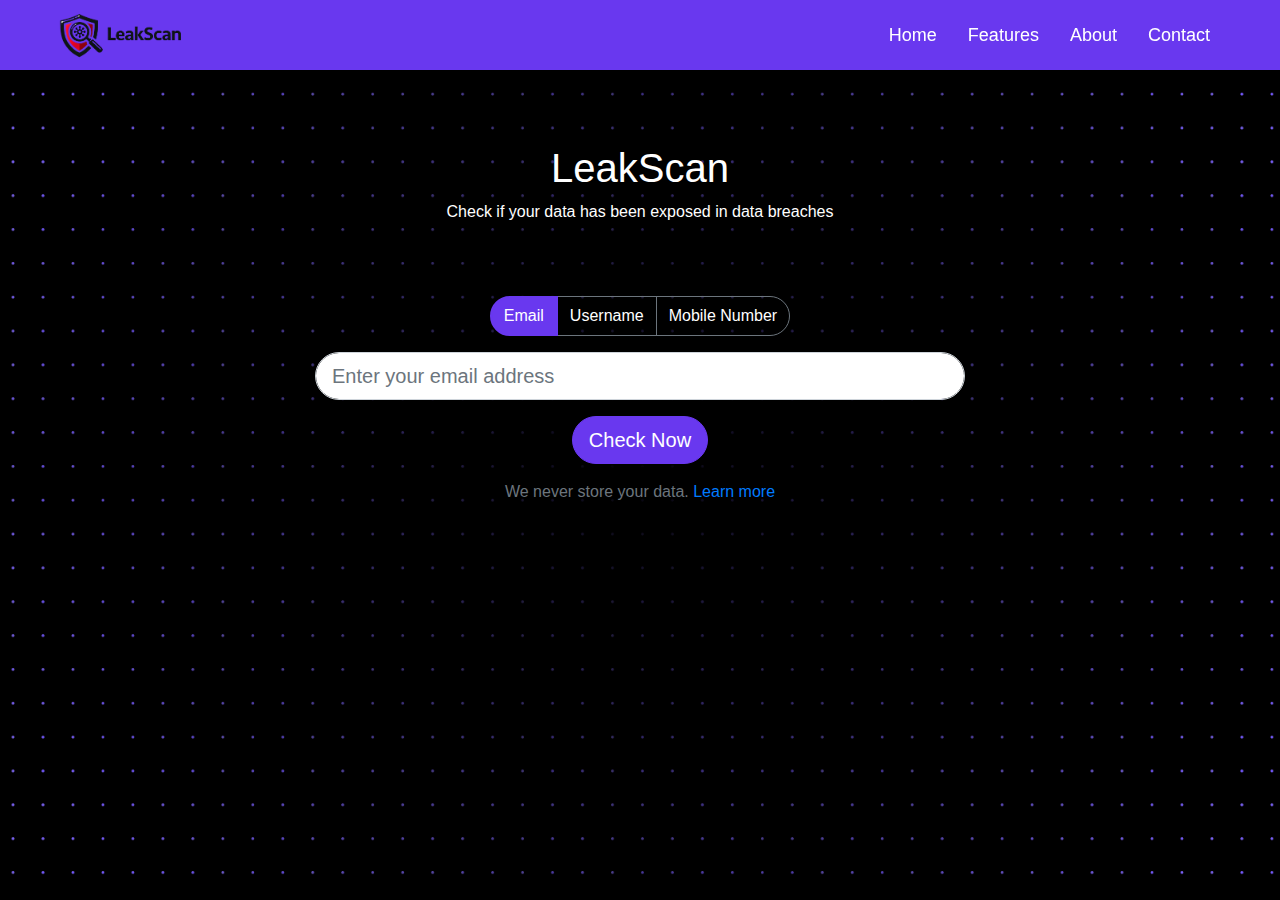
<file: index.html>
<!DOCTYPE html>
<html lang="en">
<head>
    <meta charset="UTF-8">
    <meta name="viewport" content="width=device-width, initial-scale=1.0">
    <title>LeakScan - Data Breach Checker</title>
    
    <link rel="apple-touch-icon" sizes="180x180" href="assets/img/favicon.png" />
    <link rel="icon" type="image/png" sizes="32x32" href="assets/img/favicon.png" />
    <link rel="icon" type="image/png" sizes="16x16" href="assets/img/favicon.png" />
    <link href="https://stackpath.bootstrapcdn.com/bootstrap/4.3.1/css/bootstrap.min.css" rel="stylesheet">
    <link href="assets/css/styles.css" rel="stylesheet">
    <style>
        .rounded-buttons .btn {
            border-radius: 50px;
        }
    </style>
</head>
<body>


    <!-- Header -->
    <header>
        <div class="container d-flex justify-content-between align-items-center">
            <div class="logo">
                <a href="index.html" class="text-dark font-weight-bold"><img src="assets/img/logo mm.png" style="height: 100%;"></a>
            </div>
            <nav class="nav-links d-none d-md-block">
                <ul class="list-unstyled d-flex mb-0">
                    <li class="mr-3"><a href="index.html" style="font-size: 18px;">Home</a></li>
                    <li class="mr-3"><a href="#features"  style="font-size: 18px;">Features</a></li>
                    <li class="mr-3"><a href="#about"  style="font-size: 18px;">About</a></li>
                    <li><a href="#contact" style="font-size: 18px;">Contact</a></li>
                </ul>
            </nav>
            <div class="hamburger-menu d-md-none" id="hamburger-menu" role="button" aria-label="Menu">
                <span></span>
                <span></span>
                <span></span>
            </div>
        </div>
    </header>

    <section class="search-section py-5">
        <div class="container text-center" style="padding-top: 6rem;">
            <h1 style="color: white;">LeakScan</h1>
            <p class="mb-4" style="padding-bottom: 3rem; color: white;">Check if your data has been exposed in data breaches</p>
            <div class="search-box">
                <div class="btn-group mb-3 rounded-buttons" role="group" aria-label="Search Type">
                    <button type="button" class="btn btn-secondary1 active" onclick="setSearchType('email')" style="color: white;">Email</button>
                    <button type="button" class="btn btn-secondary1" onclick="setSearchType('username')" style="color: white;">Username</button>
                    <button type="button" class="btn btn-secondary1" onclick="setSearchType('mobile')" style="color: white;">Mobile Number</button>
                </div>
                
    
                <div class="d-flex flex-column align-items-center justify-content-center">
                    <input type="email" id="emailInput" class="form-control form-control-lg mb-3" placeholder="Enter your email address" style="max-width: 650px; border-radius: 50px;" required>
                    <button id="searchButton" class="btn btn-primary1 btn-lg" style="border-radius: 50px;">Check Now</button>
                </div>
            </div>
            <p class="mt-3 text-muted">We never store your data. <a href="#">Learn more</a></p>
        </div>
    </section>

    <script>
        // Set the search type
        let searchType = 'email';
    
        function setSearchType(type) {
            searchType = type;
            // Update the placeholder for the input field
            const emailInput = document.getElementById('emailInput');
            if (type === 'email') {
                emailInput.placeholder = 'Enter your email address';
            } else if (type === 'username') {
                emailInput.placeholder = 'Enter your username';
            } else if (type === 'mobile') {
                emailInput.placeholder = 'Enter your mobile number';
            }
        }
    
        // Handle the search request
        const searchButton = document.getElementById('searchButton');
        searchButton.addEventListener('click', function () {
            const emailInput = document.getElementById('emailInput');
            const queryInput = emailInput.value.trim();
    
            if (queryInput === "") {
                alert("Please enter a valid input.");
                return;
            }
    
            // Determine the target page and query parameter based on search type
            let targetPage = '';
            let queryParam = '';
    
            if (searchType === 'email') {
                targetPage = 'result.html';
                queryParam = `email=${encodeURIComponent(queryInput)}`;
            } else if (searchType === 'username') {
                targetPage = 'user-results.html';
                queryParam = `username=${encodeURIComponent(queryInput)}`;
            } else if (searchType === 'mobile') {
                targetPage = 'phone-results.html';
                queryParam = `mobile=${encodeURIComponent(queryInput)}`;
            }
    
            // Redirect to the corresponding results page
            window.location.href = `${targetPage}?${queryParam}`;
        });
    
        // Update active class on button click
        document.querySelectorAll('.btn-secondary1').forEach(button => {
            button.addEventListener('click', function () {
                // Remove 'active' class from all buttons
                document.querySelectorAll('.btn-secondary1').forEach(btn => btn.classList.remove('active'));
                // Add 'active' class to the clicked button
                this.classList.add('active');
            });
        });
    </script>
    
    <script>
        document.querySelectorAll('.btn-secondary1').forEach(button => {
    button.addEventListener('click', function () {
        // Remove 'active' class from all buttons
        document.querySelectorAll('.btn-secondary1').forEach(btn => btn.classList.remove('active'));
        // Add 'active' class to the clicked button
        this.classList.add('active');
    });
});


    </script>

    <script src="https://code.jquery.com/jquery-3.5.1.slim.min.js"></script>
    <script src="https://cdn.jsdelivr.net/npm/@popperjs/core@2.9.2/dist/umd/popper.min.js"></script>
    <script src="https://stackpath.bootstrapcdn.com/bootstrap/4.3.1/js/bootstrap.min.js"></script>
</body>
</html>
</file>
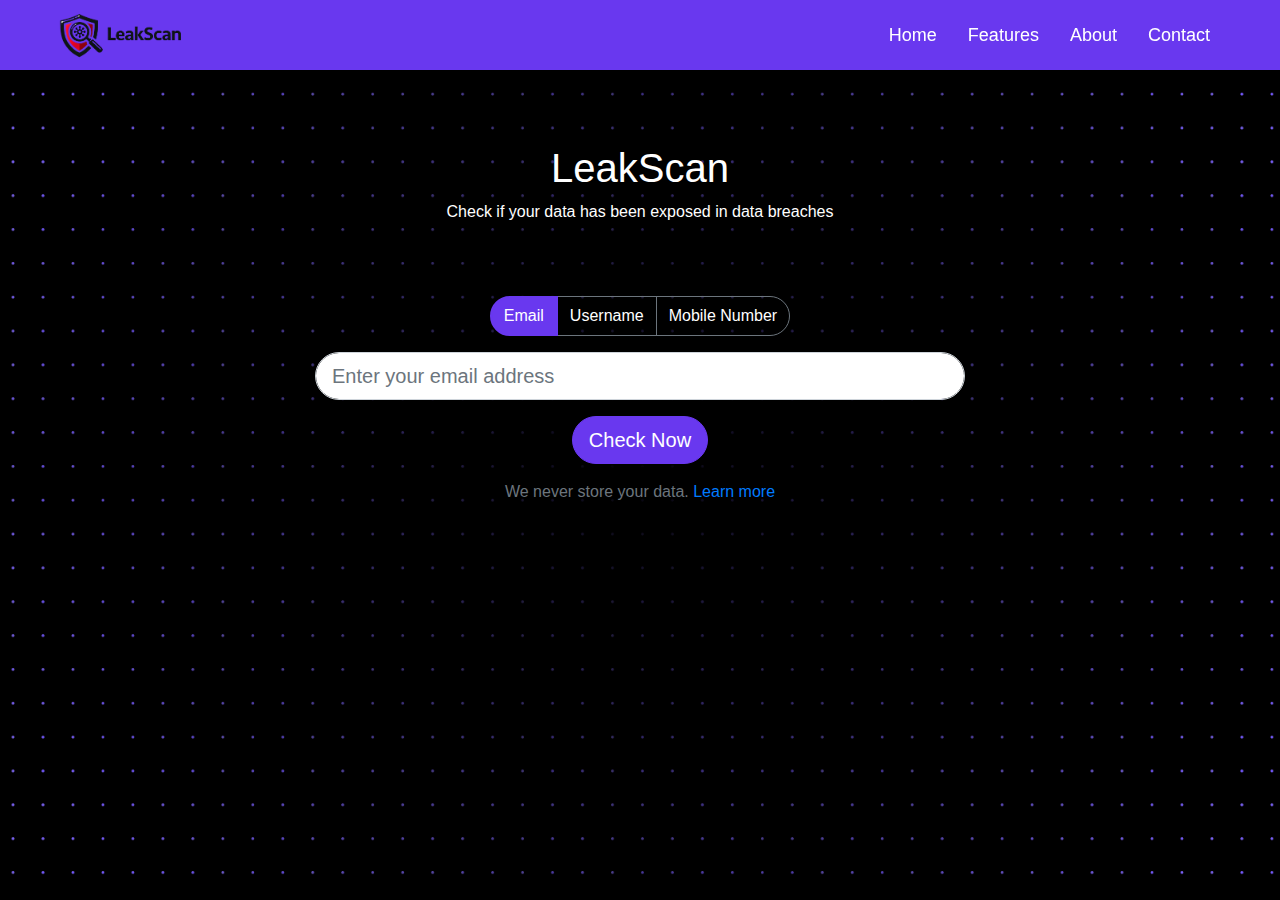
<file: static/index.html>
<!DOCTYPE html>
<html lang="en">
<head>
    <meta charset="UTF-8">
    <meta name="viewport" content="width=device-width, initial-scale=1.0">
    <title>LeakScan - Data Breach Checker</title>
    
    <link rel="apple-touch-icon" sizes="180x180" href="assets/img/favicon.png" />
    <link rel="icon" type="image/png" sizes="32x32" href="assets/img/favicon.png" />
    <link rel="icon" type="image/png" sizes="16x16" href="assets/img/favicon.png" />
    <link href="https://stackpath.bootstrapcdn.com/bootstrap/4.3.1/css/bootstrap.min.css" rel="stylesheet">
    <link href="/static/assets/css/styles.css" rel="stylesheet">
    <style>
        .rounded-buttons .btn {
            border-radius: 50px;
        }
    </style>
</head>
<body>  


    <!-- Header -->
    <header>
        <div class="container d-flex justify-content-between align-items-center">
            <div class="logo">
                <a href="index.html" class="text-dark font-weight-bold"><img src="assets/img/logo mm.png" style="height: 100%;"></a>
            </div>
            <nav class="nav-links d-none d-md-block">
                <ul class="list-unstyled d-flex mb-0">
                    <li class="mr-3"><a href="index.html" style="font-size: 18px;">Home</a></li>
                    <li class="mr-3"><a href="#features"  style="font-size: 18px;">Features</a></li>
                    <li class="mr-3"><a href="#about"  style="font-size: 18px;">About</a></li>
                    <li><a href="#contact" style="font-size: 18px;">Contact</a></li>
                </ul>
            </nav>
            <div class="hamburger-menu d-md-none" id="hamburger-menu" role="button" aria-label="Menu">
                <span></span>
                <span></span>
                <span></span>
            </div>
        </div>
    </header>

    <section class="search-section py-5">
        <div class="container text-center" style="padding-top: 6rem;">
            <h1 style="color: white;">LeakScan</h1>
            <p class="mb-4" style="padding-bottom: 3rem; color: white;">Check if your data has been exposed in data breaches</p>
            <div class="search-box">
                <div class="btn-group mb-3 rounded-buttons" role="group" aria-label="Search Type">
                    <button type="button" class="btn btn-secondary1 active" onclick="setSearchType('email')" style="color: white;">Email</button>
                    <button type="button" class="btn btn-secondary1" onclick="setSearchType('username')" style="color: white;">Username</button>
                    <button type="button" class="btn btn-secondary1" onclick="setSearchType('mobile')" style="color: white;">Mobile Number</button>
                </div>
                
    
                <div class="d-flex flex-column align-items-center justify-content-center">
                    <input type="email" id="emailInput" class="form-control form-control-lg mb-3" placeholder="Enter your email address" style="max-width: 650px; border-radius: 50px;" required>
                    <button id="searchButton" class="btn btn-primary1 btn-lg" style="border-radius: 50px;">Check Now</button>
                </div>
            </div>
            <p class="mt-3 text-muted">We never store your data. <a href="#">Learn more</a></p>
        </div>
    </section>

    <script>
        // Set the search type
        let searchType = 'email';
    
        function setSearchType(type) {
            searchType = type;
            // Update the placeholder for the input field
            const emailInput = document.getElementById('emailInput');
            if (type === 'email') {
                emailInput.placeholder = 'Enter your email address';
            } else if (type === 'username') {
                emailInput.placeholder = 'Enter your username';
            } else if (type === 'mobile') {
                emailInput.placeholder = 'Enter your mobile number';
            }
        }
    
        // Handle the search request
        const searchButton = document.getElementById('searchButton');
        searchButton.addEventListener('click', function () {
            const emailInput = document.getElementById('emailInput');
            const queryInput = emailInput.value.trim();
    
            if (queryInput === "") {
                alert("Please enter a valid input.");
                return;
            }
    
            // Determine the target page and query parameter based on search type
            let targetPage = '';
            let queryParam = '';
    
            if (searchType === 'email') {
                targetPage = 'result.html';
                queryParam = `email=${encodeURIComponent(queryInput)}`;
            } else if (searchType === 'username') {
                targetPage = 'user-results.html';
                queryParam = `username=${encodeURIComponent(queryInput)}`;
            } else if (searchType === 'mobile') {
                targetPage = 'phone-results.html';
                queryParam = `mobile=${encodeURIComponent(queryInput)}`;
            }
    
            // Redirect to the corresponding results page
            window.location.href = `${targetPage}?${queryParam}`;
        });
    
        // Update active class on button click
        document.querySelectorAll('.btn-secondary1').forEach(button => {
            button.addEventListener('click', function () {
                // Remove 'active' class from all buttons
                document.querySelectorAll('.btn-secondary1').forEach(btn => btn.classList.remove('active'));
                // Add 'active' class to the clicked button
                this.classList.add('active');
            });
        });
    </script>
    
    <script>
        document.querySelectorAll('.btn-secondary1').forEach(button => {
    button.addEventListener('click', function () {
        // Remove 'active' class from all buttons
        document.querySelectorAll('.btn-secondary1').forEach(btn => btn.classList.remove('active'));
        // Add 'active' class to the clicked button
        this.classList.add('active');
    });
});


    </script>

    <script src="https://code.jquery.com/jquery-3.5.1.slim.min.js"></script>
    <script src="https://cdn.jsdelivr.net/npm/@popperjs/core@2.9.2/dist/umd/popper.min.js"></script>
    <script src="https://stackpath.bootstrapcdn.com/bootstrap/4.3.1/js/bootstrap.min.js"></script>
</body>
</html>
</file>
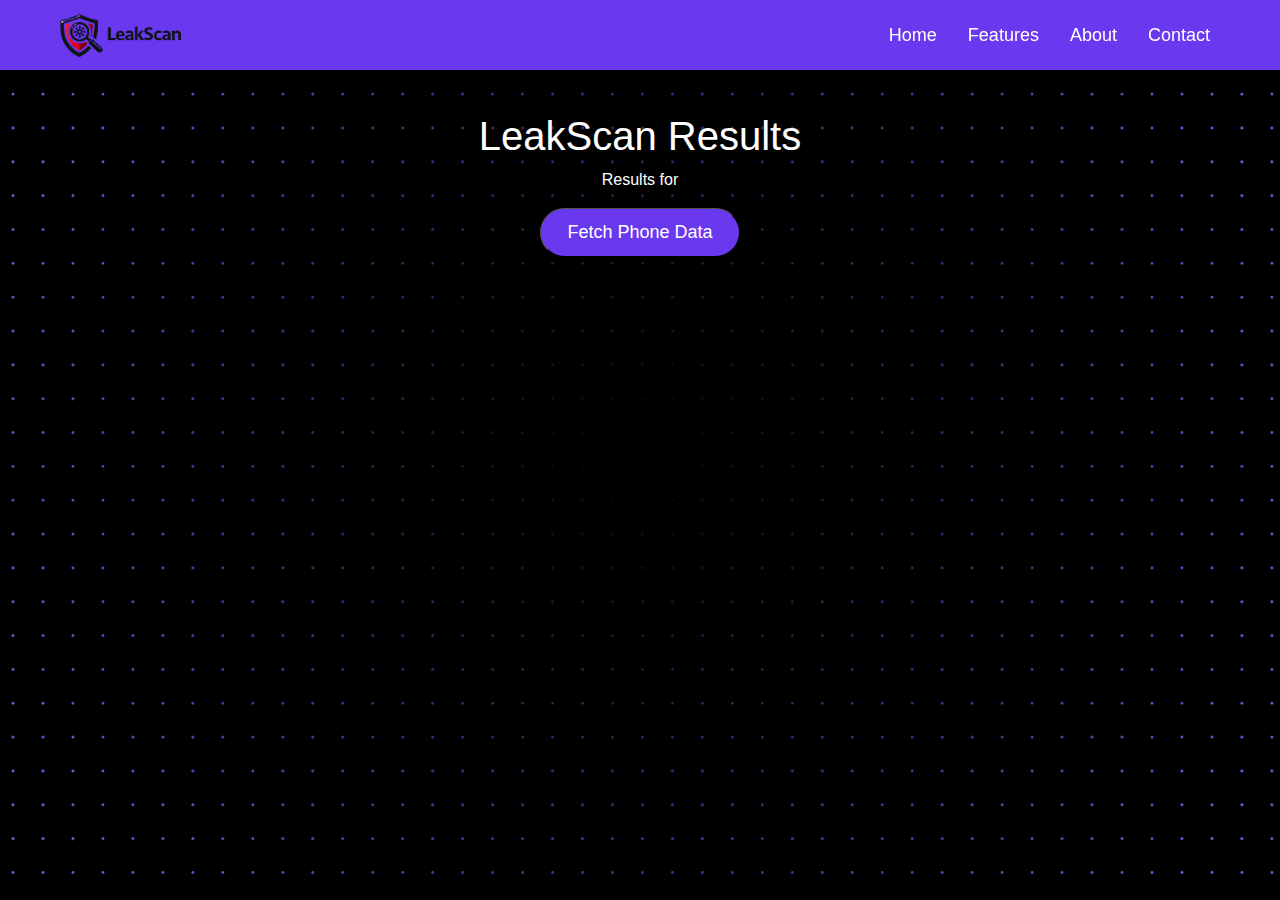
<file: phone-results.html>
<!DOCTYPE html>
<html lang="en">
<head>
    <meta charset="UTF-8">
    <meta name="viewport" content="width=device-width, initial-scale=1.0">
    <title>LeakScan Results</title>
    <link href="https://stackpath.bootstrapcdn.com/bootstrap/4.3.1/css/bootstrap.min.css" rel="stylesheet">
    <link href="assets/css/result.css" rel="stylesheet">
    <link href="assets/css/styles.css" rel="stylesheet">
    
    <style>
        .rounded-buttons .btn {
            border-radius: 50px;
        }
    </style>
</head>
<body>

    <!-- Header -->
    <header>
        <div class="container d-flex justify-content-between align-items-center">
            <div class="logo">
                <a href="index.html" class="text-dark font-weight-bold"><img src="assets/img/logo mm.png" style="height: 100%;"></a>
            </div>
            <nav class="nav-links d-none d-md-block">
                <ul class="list-unstyled d-flex mb-0">
                    <li class="mr-3"><a href="index.html" style="font-size: 18px;">Home</a></li>
                    <li class="mr-3"><a href="#features" style="font-size: 18px;">Features</a></li>
                    <li class="mr-3"><a href="#about" style="font-size: 18px;">About</a></li>
                    <li><a href="#contact" style="font-size: 18px;">Contact</a></li>
                </ul>
            </nav>
            <div class="hamburger-menu d-md-none" id="hamburger-menu" role="button" aria-label="Menu">
                <span></span>
                <span></span>
                <span></span>
            </div>
        </div>
    </header>

    <section class="result-section py-5" style="padding-top: 7rem !important;">
        <div class="container">
            <h1 class="text-center" style="color:white;">LeakScan Results</h1>
            <p class="text-center" style="color:white;">Results for <span id="userQuery"></span></p>
            
            

            <center>
                <button id="fetchData" class="downb" style="border-radius: 50px; color: white;">Fetch Phone Data</button>
            </center>
        <div id="output" class="results"></div>
        </div>
    </section>

    <script>
    document.getElementById("fetchData").addEventListener("click", function() {
            const urlParams = new URLSearchParams(window.location.search);
            const queryMob = urlParams.get('mobile');
            const mob = `phoneinfo-setup/phonenum_op/${queryMob}`;
            const output = document.getElementById("output");

            fetch('${mob}.json')
                .then(response => {
                    if (!response.ok) {
                        throw new Error(`HTTP error! Status: ${response.status}`);
                    }
                    return response.json();
                })
                .then(data => {
                    displayData(data);
                })
                .catch(error => {
                    console.error("Error fetching the JSON file:", error);
                    output.innerHTML = `<p style="color: white; text-align: center; padding-top: 2rem;">Failed to fetch data for this mobile number ${queryMob}.</p>
                    <p style="color: white; text-align: center; padding-top: 2rem;">Failed to fetch data for this mobile number ${mob}</p>`;
                });
            function displayData(data) {
                const output = document.getElementById("output");
                output.innerHTML = `
                    <div class="donc"  style="color:white;">
                        Download your breach report in json format
                        <br>
                        <br>
                        <button class="downb" style="border-radius: 50px;"><a href="${Mob}.json" download><b>Download</b></a></button>
                    </div>

                    <h3 style="color: white;">Phone Number: ${data.phone_number}</h3>
                    <h4 style="color: white;">Phoneinfoga Results:</h4>
                    <table class="table table-bordered" style="table-layout: fixed; width: 100%;">
                        <tbody>
                            <tr>
                                <th style="width: 20%; word-wrap: break-word;"><strong>General:</strong></th>
                                <td style="word-wrap: break-word; max-width: 80%;"> 
                                    ${data.tools_results.phoneinfoga.General.join(", ")}
                                </td>
                            </tr>
                            <tr>
                                <th style="width: 20%; word-wrap: break-word;"><strong>Social Media:</strong></th>
                                <td style="word-wrap: break-word; max-width: 80%;">
                                    <ul style="list-style-type: none; padding-left: 0; margin: 0;">
                                        ${data.tools_results.phoneinfoga["Social media"]
                                            .map(
                                                url => `
                                            <li style="overflow-wrap: break-word; word-break: break-all;">
                                                <a href="${url}" target="_blank" style="color: black; text-decoration: none;">${url}</a>
                                            </li>`
                                            )
                                            .join("")}
                                    </ul>
                                </td>
                            </tr>
                            <tr>
                                <th style="width: 20%; word-wrap: break-word;"><strong>Numverify Details:</strong></th>
                                <td style="word-wrap: break-word; max-width: 80%;">
                                    ${data.tools_results.phoneinfoga.numverify.join("<br>")}
                                </td>
                            </tr>
                            <tr>
                                <th style="width: 20%; word-wrap: break-word;"><strong>Phunter Details:</strong></th>
                                <td style="word-wrap: break-word; max-width: 80%;">
                                    ${data.tools_results.phunter.General.join("<br>")}
                                </td>
                            </tr>
                        </tbody>                        
                    </table>

                `;
            }
        
        });

    </script>

    <script src="https://code.jquery.com/jquery-3.5.1.slim.min.js"></script>
    <script src="https://cdn.jsdelivr.net/npm/@popperjs/core@2.9.2/dist/umd/popper.min.js"></script>
    <script src="https://stackpath.bootstrapcdn.com/bootstrap/4.3.1/js/bootstrap.min.js"></script>
</body>
</html>
</file>
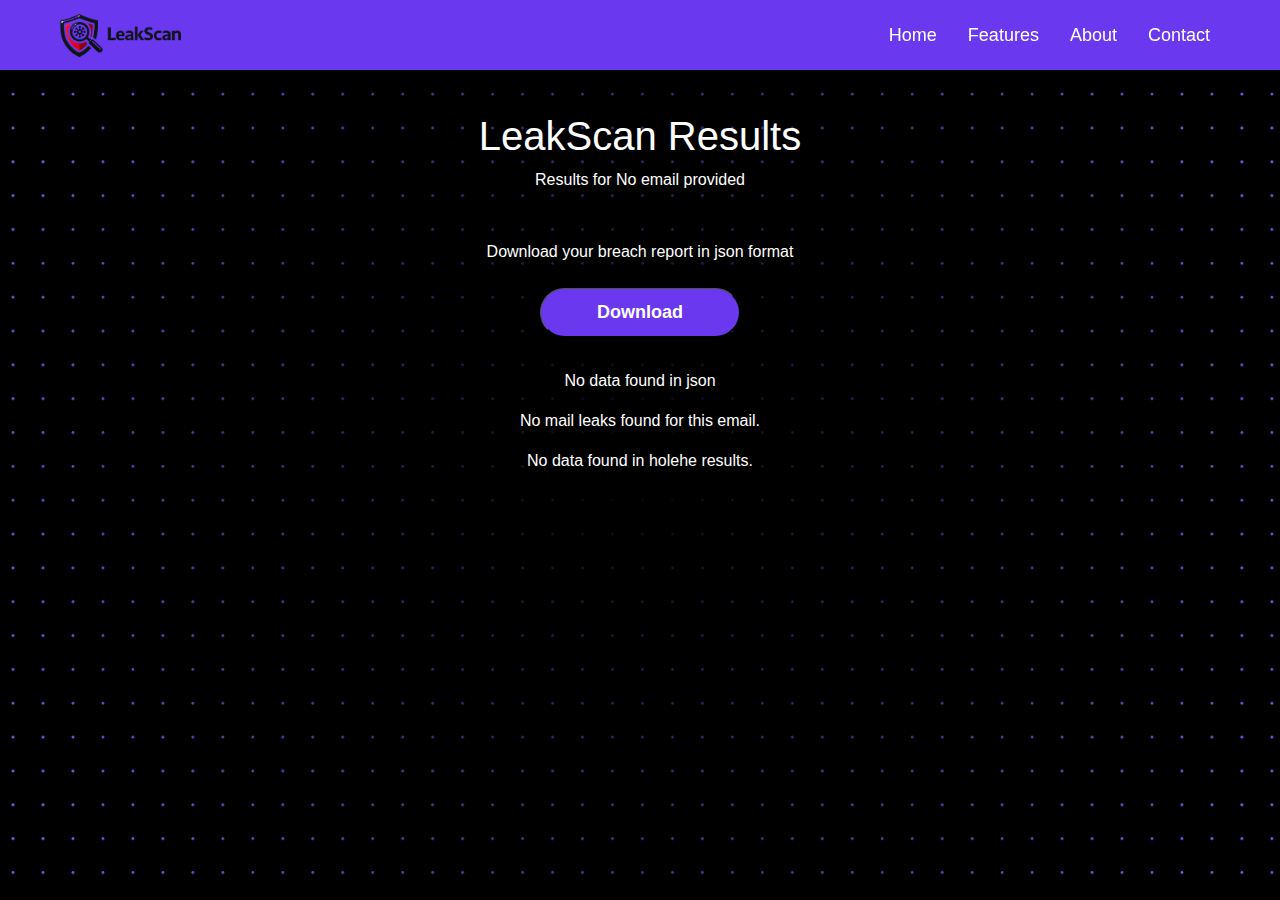
<file: result.html>
<!DOCTYPE html>
<html lang="en">
<head>
    <meta charset="UTF-8">
    <meta name="viewport" content="width=device-width, initial-scale=1.0">
    <title>LeakScan Results</title>
    <link href="https://stackpath.bootstrapcdn.com/bootstrap/4.3.1/css/bootstrap.min.css" rel="stylesheet">
    <link href="assets/css/result.css" rel="stylesheet">
    <link href="assets/css/styles.css" rel="stylesheet">
    
    <style>
        .rounded-buttons .btn {
            border-radius: 50px;
        }
    </style>
</head>
<body>

    <!-- Header -->
    <header>
        <div class="container d-flex justify-content-between align-items-center">
            <div class="logo">
                <a href="index.html" class="text-dark font-weight-bold"><img src="assets/img/logo mm.png" style="height: 100%;"></a>
            </div>
            <nav class="nav-links d-none d-md-block">
                <ul class="list-unstyled d-flex mb-0">
                    <li class="mr-3"><a href="index.html" style="font-size: 18px;">Home</a></li>
                    <li class="mr-3"><a href="#features" style="font-size: 18px;">Features</a></li>
                    <li class="mr-3"><a href="#about" style="font-size: 18px;">About</a></li>
                    <li><a href="#contact" style="font-size: 18px;">Contact</a></li>
                </ul>
            </nav>
            <div class="hamburger-menu d-md-none" id="hamburger-menu" role="button" aria-label="Menu">
                <span></span>
                <span></span>
                <span></span>
            </div>
        </div>
    </header>

    <section class="result-section py-5" style="padding-top: 7rem !important;">
        <div class="container">
            <h1 class="text-center" style="color:white;">LeakScan Results</h1>
            <p class="text-center" style="color:white;">Results for <span id="userQuery"></span></p>
            
            <div class="donc"  style="color:white;">
                Download your breach report in json format
                <br>
                <br>
                <button class="downb" style="border-radius: 50px;"><a href="data.json" download><b>Download</b></a></button>
            </div>

            <!-- Results Section -->
            <div id="rhythmtomResults"></div>
            <div id="mailLeaksResults"></div>
            <div id="holeheResults"></div>
        </div>
    </section>

    <script>
        // Fetch the email from the URL query parameter
        const urlParams = new URLSearchParams(window.location.search);
        const queryEmail = urlParams.get('email');
        if (!queryEmail) {
            document.getElementById('userQuery').textContent = 'No email provided';
        } else {
            document.getElementById('userQuery').textContent = queryEmail;
        }

        // Fetch JSON and process the data
        const rhythmtomResults = document.getElementById('rhythmtomResults');
        const mailLeaksResults = document.getElementById('mailLeaksResults');
        const holeheResults = document.getElementById('holeheResults');

        fetch('/email-setup/Combined_folder/final_output.json') // Replace with your actual file path
            .then(response => response.json())
            .then(data => {
                // Process rhythmtom data
                const rhythmtomData = data[`${queryEmail}.json`];
                if (rhythmtomData && rhythmtomData.success) {
                    rhythmtomResults.innerHTML = `
                        <div class="gendiv">    
                        <center><h4 style="color:white;">General Information</h4>
                        <p style="color:white;"><strong>Total Found:</strong> ${rhythmtomData.found}</p></center>
                        <div class="row" style="margin-top: 3rem;">
                            ${rhythmtomData.result.map(entry => `
                                <div class="col-md-6">
                                    <div class="card mb-3">
                                        <div class="card-body">
                                            <h5 class="card-title">${entry.sources}</h5>
                                            <p><strong>Has Password:</strong> ${entry.hash_password ? 'Yes' : 'No'}</p>
                                            ${entry.password ? `<p><strong>Password:</strong> ${entry.password}</p>` : ''}
                                            ${entry.sha1 ? `<p><strong>SHA1:</strong> ${entry.sha1}</p>` : ''}
                                        </div>
                                    </div>
                                </div>
                            `).join('')}
                        </div>
                        </div>
                    `;
                } else {
                    rhythmtomResults.innerHTML = '<p style="color: white; text-align: center;">No data found in json</p>';
                }

                // Process mailleaks.json
                const mailLeaksData = data["mailleaks.json"];
                if (mailLeaksData) {
                    // Check if the email is present in the mailleaks data
                    if (mailLeaksData.email === queryEmail) { // Ensure this condition matches your data structure
                        mailLeaksResults.innerHTML = `
                            <div class="leakdiv">
                            <center>
                            <h4 style="color:white;">Mail Leaks</h4>
                            <p style="color:white;"><strong>Total Breaches:</strong> ${mailLeaksData.count}</p></center>
                            <div class="row" style="margin-top: 3rem;">
                                ${mailLeaksData.breaches.map(breach => `
                                    <div class="col-md-6">
                                        <div class="card mb-3">
                                            <div class="card-body">
                                                <h5 class="card-title">${breach.name}</h5>
                                                <p><strong>Date:</strong> ${breach.breachDate}</p>
                                                <p><strong>Compromised Data:</strong> ${breach.compromised}</p>
                                                <p style="text-align: justify">${breach.description}</p>
                                            </div>
                                        </div>
                                    </div>
                                `).join('')}
                            </div>
                            </div>
                        `;
                    } else {
                        mailLeaksResults.innerHTML = '<p style="color: white; text-align: center;">No mail leaks found for this email.</p>';
                    }
                } else {
                    mailLeaksResults.innerHTML = '<p style="color: white; text-align: center;">No data found in mailleaks.json</p>';
                }


                // Process holehe_*.csv data
                const holeheData = data[`holehe_1732186268_${queryEmail}_results.csv`];
                if (holeheData) {
                    holeheResults.innerHTML = `
                        <div class="holehediv">
                        <center><h4 style="color:white;">Holehe Results</h4></center>
                        <table class="table"  style="margin-top: 3rem;">
                            <thead>
                                <tr>
                                    <th>Name</th>
                                    <th>Domain</th>
                                    <th>Method</th>
                                    <th>Exists</th>
                                </tr>
                            </thead>
                            <tbody>
                                ${holeheData.map(entry => `
                                    <tr>
                                        <td>${entry.name}</td>
                                        <td>${entry.domain}</td>
                                        <td>${entry.method}</td>
                                        <td>${entry.exists}</td>
                                    </tr>
                                `).join('')}
                            </tbody>
                        </table>
                        </div>
                    `;
                } else {
                    holeheResults.innerHTML = '<p style="color: white; text-align: center;">No data found in holehe results.</p>';
                }
            })
            .catch(error => {
                console.error('Error fetching data:', error);
            });
    </script>

    <script src="https://code.jquery.com/jquery-3.5.1.slim.min.js"></script>
    <script src="https://cdn.jsdelivr.net/npm/@popperjs/core@2.9.2/dist/umd/popper.min.js"></script>
    <script src="https://stackpath.bootstrapcdn.com/bootstrap/4.3.1/js/bootstrap.min.js"></script>
</body>
</html>
</file>
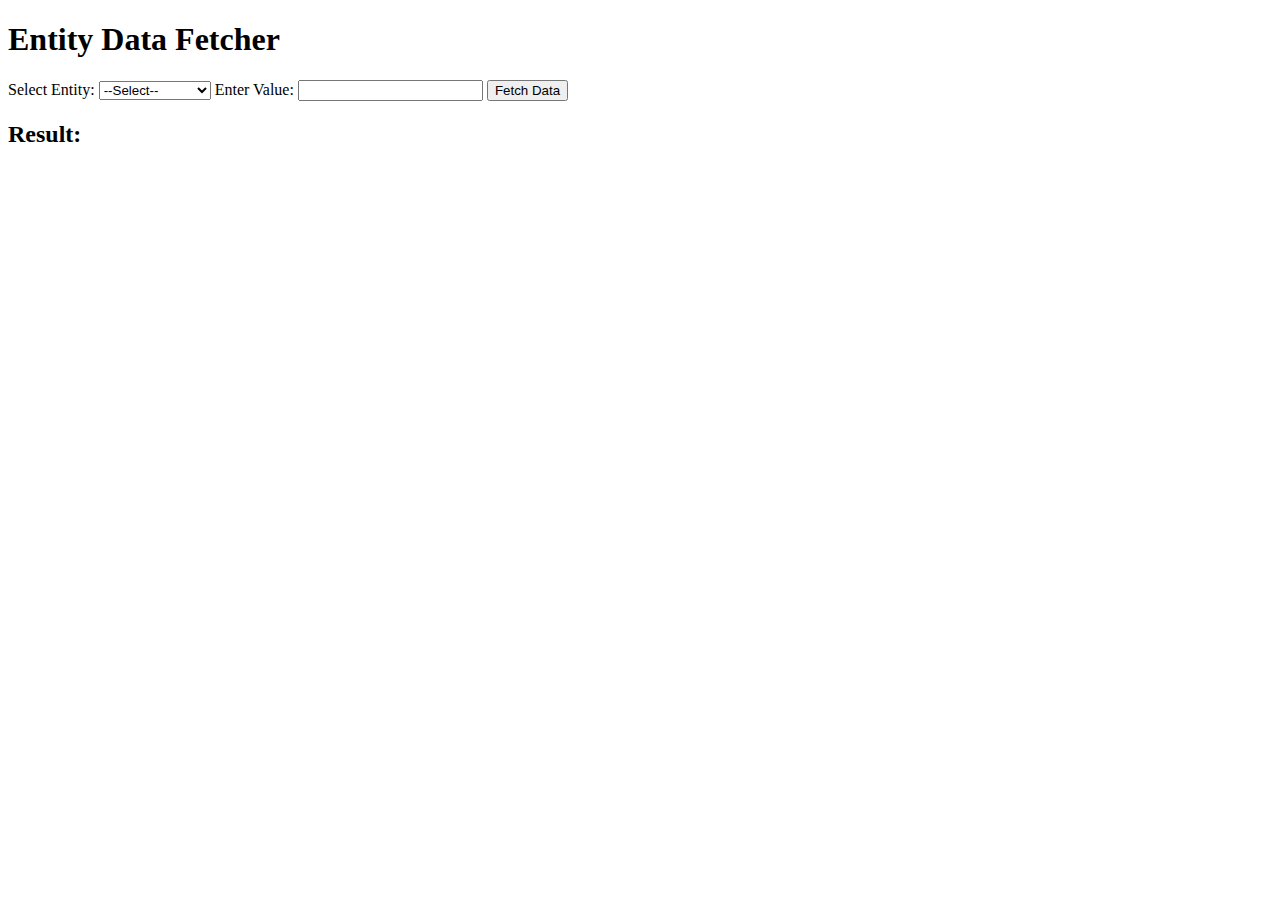
<file: static/home.html>
<!DOCTYPE html>
<html lang="en">
<head>
  <meta charset="UTF-8">
  <meta name="viewport" content="width=device-width, initial-scale=1.0">
  <title>Entity Data Fetcher</title>
</head>
<body>
  <h1>Entity Data Fetcher</h1>
  <form id="entityForm">
    <label for="entity">Select Entity:</label>
    <select id="entity" required>
      <option value="">--Select--</option>
      <option value="email">Email</option>
      <option value="username">Username</option>
      <option value="phone">Phone Number</option>
    </select>

    <label for="inputValue">Enter Value:</label>
    <input type="text" id="inputValue" required>

    <button type="submit">Fetch Data</button>
  </form>

  <h2>Result:</h2>
  <pre id="result"></pre>

  <script>
    document.getElementById("entityForm").addEventListener("submit", async (e) => {
        e.preventDefault();
        const entity = document.getElementById("entity").value;
        const inputValue = document.getElementById("inputValue").value;

        if (!entity || !inputValue) {
            alert("Please fill in all fields.");
            return;
        }

        // Send data to the Flask backend
        try {
            const response = await fetch("/fetch-entity-data", {
                method: "POST",
                headers: { "Content-Type": "application/json" },
                body: JSON.stringify({ entity, inputValue }),
            });

            if (response.ok) {
                const result = await response.json();
                document.getElementById("result").textContent = JSON.stringify(result, null, 2);
            } else {
                const error = await response.json();
                document.getElementById("result").textContent = error.error || "Error fetching data.";
            }
        } catch (err) {
            console.error(err);
            document.getElementById("result").textContent = "An error occurred.";
        }
    });
</script>

</body>
</html>
</file>
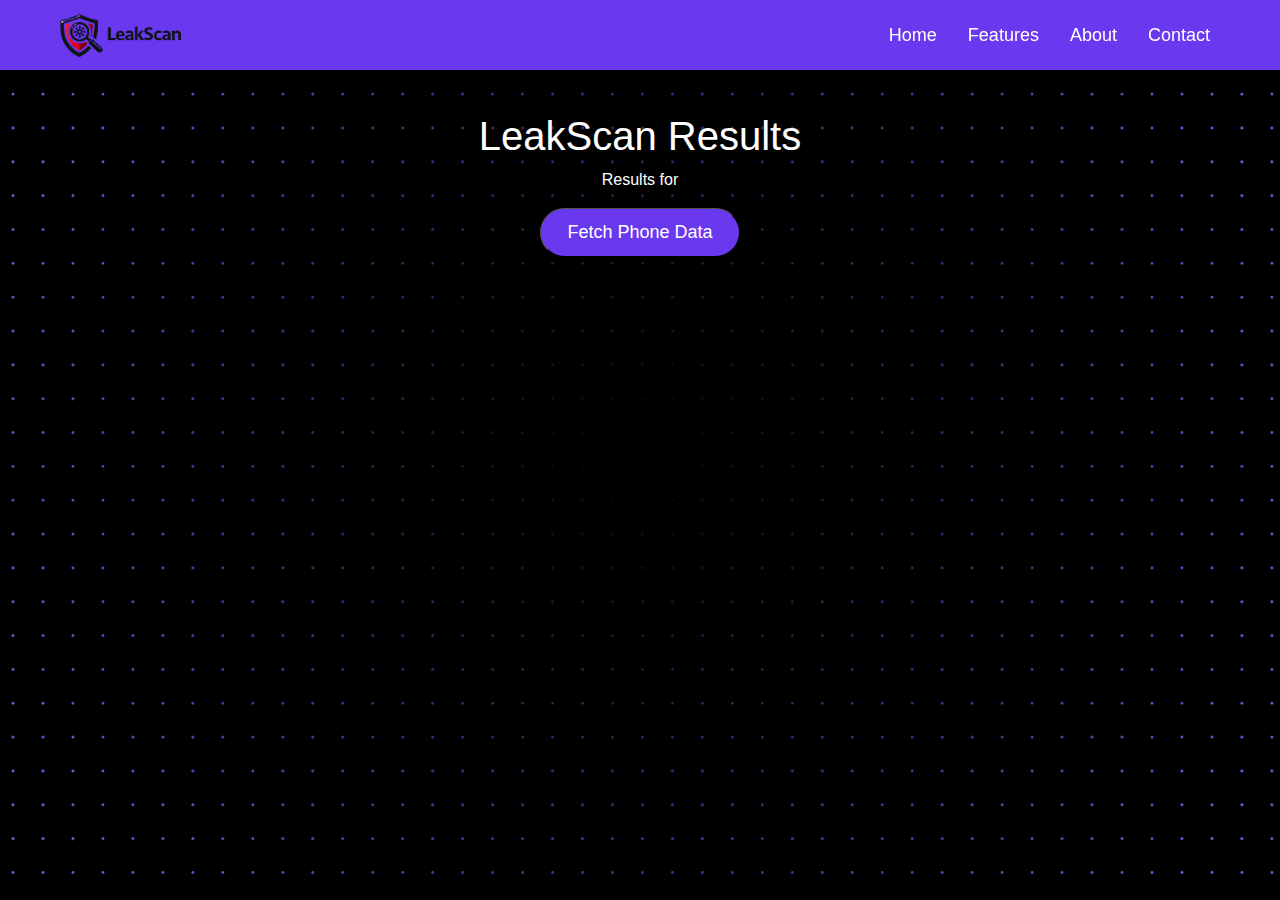
<file: static/phone-results.html>
<!DOCTYPE html>
<html lang="en">
<head>
    <meta charset="UTF-8">
    <meta name="viewport" content="width=device-width, initial-scale=1.0">
    <title>LeakScan Results</title>
    <link href="https://stackpath.bootstrapcdn.com/bootstrap/4.3.1/css/bootstrap.min.css" rel="stylesheet">
    <link href="assets/css/result.css" rel="stylesheet">
    <link href="assets/css/styles.css" rel="stylesheet">
    
    <style>
        .rounded-buttons .btn {
            border-radius: 50px;
        }
    </style>
</head>
<body>

    <!-- Header -->
    <header>
        <div class="container d-flex justify-content-between align-items-center">
            <div class="logo">
                <a href="index.html" class="text-dark font-weight-bold"><img src="assets/img/logo mm.png" style="height: 100%;"></a>
            </div>
            <nav class="nav-links d-none d-md-block">
                <ul class="list-unstyled d-flex mb-0">
                    <li class="mr-3"><a href="index.html" style="font-size: 18px;">Home</a></li>
                    <li class="mr-3"><a href="#features" style="font-size: 18px;">Features</a></li>
                    <li class="mr-3"><a href="#about" style="font-size: 18px;">About</a></li>
                    <li><a href="#contact" style="font-size: 18px;">Contact</a></li>
                </ul>
            </nav>
            <div class="hamburger-menu d-md-none" id="hamburger-menu" role="button" aria-label="Menu">
                <span></span>
                <span></span>
                <span></span>
            </div>
        </div>
    </header>

    <section class="result-section py-5" style="padding-top: 7rem !important;">
        <div class="container">
            <h1 class="text-center" style="color:white;">LeakScan Results</h1>
            <p class="text-center" style="color:white;">Results for <span id="userQuery"></span></p>
            
            

            <center>
                <button id="fetchData" class="downb" style="border-radius: 50px; color: white;">Fetch Phone Data</button>
            </center>
        <div id="output" class="results"></div>
        </div>
    </section>

    <script>
    document.getElementById("fetchData").addEventListener("click", function() {
            const urlParams = new URLSearchParams(window.location.search);
            const queryMob = urlParams.get('mobile');
            const mob = `${queryMob}.json`;
            const output = document.getElementById("output");

            fetch(mob)
                .then(response => {
                    if (!response.ok) {
                        throw new Error(`HTTP error! Status: ${response.status}`);
                    }
                    return response.json();
                })
                .then(data => {
                    displayData(data);
                })
                .catch(error => {
                    console.error("Error fetching the JSON file:", error);
                    output.innerHTML = `<p style="color: white; text-align: center; padding-top: 2rem;">Failed to fetch data for this mobile number ${queryMob}.</p>`;
                });
                function displayData(data) {
                const output = document.getElementById("output");
                output.innerHTML = `
                    <div class="donc"  style="color:white;">
                        Download your breach report in json format
                        <br>
                        <br>
                        <button class="downb" style="border-radius: 50px;"><a href="${queryMob}.json" download><b>Download</b></a></button>
                    </div>

                    <h3 style="color: white;">Phone Number: ${data.phone_number}</h3>
                    <h4 style="color: white;">Phoneinfoga Results:</h4>
                    <table class="table table-bordered" style="table-layout: fixed; width: 100%;">
                        <tbody>
                            <tr>
                                <th style="width: 20%; word-wrap: break-word;"><strong>General:</strong></th>
                                <td style="word-wrap: break-word; max-width: 80%;"> 
                                    ${data.tools_results.phoneinfoga.General.join(", ")}
                                </td>
                            </tr>
                            <tr>
                                <th style="width: 20%; word-wrap: break-word;"><strong>Social Media:</strong></th>
                                <td style="word-wrap: break-word; max-width: 80%;">
                                    <ul style="list-style-type: none; padding-left: 0; margin: 0;">
                                        ${data.tools_results.phoneinfoga["Social media"]
                                            .map(
                                                url => `
                                            <li style="overflow-wrap: break-word; word-break: break-all;">
                                                <a href="${url}" target="_blank" style="color: black; text-decoration: none;">${url}</a>
                                            </li>`
                                            )
                                            .join("")}
                                    </ul>
                                </td>
                            </tr>
                            <tr>
                                <th style="width: 20%; word-wrap: break-word;"><strong>Numverify Details:</strong></th>
                                <td style="word-wrap: break-word; max-width: 80%;">
                                    ${data.tools_results.phoneinfoga.numverify.join("<br>")}
                                </td>
                            </tr>
                            <tr>
                                <th style="width: 20%; word-wrap: break-word;"><strong>Phunter Details:</strong></th>
                                <td style="word-wrap: break-word; max-width: 80%;">
                                    ${data.tools_results.phunter.General.join("<br>")}
                                </td>
                            </tr>
                        </tbody>                        
                    </table>

                `;
            }
        
        });

    </script>

    <script src="https://code.jquery.com/jquery-3.5.1.slim.min.js"></script>
    <script src="https://cdn.jsdelivr.net/npm/@popperjs/core@2.9.2/dist/umd/popper.min.js"></script>
    <script src="https://stackpath.bootstrapcdn.com/bootstrap/4.3.1/js/bootstrap.min.js"></script>
</body>
</html>
</file>
<file: assets/css/styles.css>
body {
    background-image: url(/assets/img/background.png);
    color: #333;
    background-size: cover;
    background-repeat: no-repeat;
    background-position: center;
    background-attachment: fixed;

}


/* Header styles */
header {
   
    background-color: #6938ef;
    color: white;
    padding: 10px 20px;
    position: fixed;
    top: 0;
    width: 100%;
    z-index: 1000;
    box-shadow: 0 4px 6px rgba(0, 0, 0, 0.1);
    backdrop-filter: blur(5px); /* Apply the blur effect */
    -webkit-backdrop-filter: blur(10px); /* For Safari support */
}

header .container {
    display: flex;
    justify-content: space-between;
    align-items: center;
    max-width: 1200px;
    margin: 0 auto;
}

.logo{
    height: 50px;
}

.nav-links ul {
    list-style: none;
    display: flex;
    margin: 0;
    padding: 0;
}

.nav-links ul li {
    margin: 0 15px;
}

.nav-links ul li a {
    color: white;
    text-decoration: none;
    font-size: 16px;
    transition: color 0.3s;
}

.nav-links ul li a:hover {
    color: #ffdd57;
}

/* Hamburger menu for mobile */
.hamburger-menu {
    display: none;
    flex-direction: column;
    cursor: pointer;
}

.hamburger-menu span {
    background-color: white;
    height: 3px;
    margin: 3px 0;
    width: 25px;
}

/* Responsive styles */
@media (max-width: 768px) {
    .nav-links {
        display: none;
        flex-direction: column;
        position: absolute;
        top: 60px;
        right: 20px;
        width: 200px;
        border-radius: 4px;
        box-shadow: 0 4px 6px rgba(0, 0, 0, 0.1);
    }

    .nav-links ul {
        flex-direction: column;
    }

    .nav-links ul li {
        margin: 10px 0;
    }

    .hamburger-menu {
        display: flex;
    }

    .nav-links.active {
        display: flex;
    }
}


.downb{
    background-color: #6938ef;
    text-align: center;
    font-size: 18px;
    border-width: 1px;
    padding: 10px;
    width: 200px;

}

.downb a {
    color: white;
    text-decoration: none !important;
    text-align: center;
    font-size: 18px;
    border-width: 1px;
    padding: 10px;
    width: 200px;

}
.donc{
    padding: 2rem;
    text-align: center;
}


.btn-secondary1 {
    color: #fff;
    background-color: none;
    border-color: #6c757d;
}

.btn-secondary1.active {
    border: 2px solid #6938ef; /* Highlighted border */
    background-color: #6938ef !important; /* Optional: Change background */
    color: white; /* Text color */
}

.table{
    background-color: white;
}

.btn-primary1 {
    color: #fff;
    background-color: #6938ef;
    border-color: #6938ef;
}
</file>
<file: static/assets/css/styles.css>
body {
    background-image: url(/assets/img/background.png);
    color: #333;
    background-size: cover;
    background-repeat: no-repeat;
    background-position: center;
    background-attachment: fixed;

}


/* Header styles */
header {
   
    background-color: #6938ef;
    color: white;
    padding: 10px 20px;
    position: fixed;
    top: 0;
    width: 100%;
    z-index: 1000;
    box-shadow: 0 4px 6px rgba(0, 0, 0, 0.1);
    backdrop-filter: blur(5px); /* Apply the blur effect */
    -webkit-backdrop-filter: blur(10px); /* For Safari support */
}

header .container {
    display: flex;
    justify-content: space-between;
    align-items: center;
    max-width: 1200px;
    margin: 0 auto;
}

.logo{
    height: 50px;
}

.nav-links ul {
    list-style: none;
    display: flex;
    margin: 0;
    padding: 0;
}

.nav-links ul li {
    margin: 0 15px;
}

.nav-links ul li a {
    color: white;
    text-decoration: none;
    font-size: 16px;
    transition: color 0.3s;
}

.nav-links ul li a:hover {
    color: #ffdd57;
}

/* Hamburger menu for mobile */
.hamburger-menu {
    display: none;
    flex-direction: column;
    cursor: pointer;
}

.hamburger-menu span {
    background-color: white;
    height: 3px;
    margin: 3px 0;
    width: 25px;
}

/* Responsive styles */
@media (max-width: 768px) {
    .nav-links {
        display: none;
        flex-direction: column;
        position: absolute;
        top: 60px;
        right: 20px;
        width: 200px;
        border-radius: 4px;
        box-shadow: 0 4px 6px rgba(0, 0, 0, 0.1);
    }

    .nav-links ul {
        flex-direction: column;
    }

    .nav-links ul li {
        margin: 10px 0;
    }

    .hamburger-menu {
        display: flex;
    }

    .nav-links.active {
        display: flex;
    }
}


.downb{
    background-color: #6938ef;
    text-align: center;
    font-size: 18px;
    border-width: 1px;
    padding: 10px;
    width: 200px;

}

.downb a {
    color: white;
    text-decoration: none !important;
    text-align: center;
    font-size: 18px;
    border-width: 1px;
    padding: 10px;
    width: 200px;

}
.donc{
    padding: 2rem;
    text-align: center;
}


.btn-secondary1 {
    color: #fff;
    background-color: none;
    border-color: #6c757d;
}

.btn-secondary1.active {
    border: 2px solid #6938ef; /* Highlighted border */
    background-color: #6938ef !important; /* Optional: Change background */
    color: white; /* Text color */
}

.table{
    background-color: white;
}

.btn-primary1 {
    color: #fff;
    background-color: #6938ef;
    border-color: #6938ef;
}
</file>
<file: assets/css/result.css>
.gendiv{
    margin-top: 3rem;
}
.leakdiv{
    margin-top: 3rem;
}
.holehediv{
    margin-top: 3rem;
}
</file>
<file: static/assets/css/result.css>
.gendiv{
    margin-top: 3rem;
}
.leakdiv{
    margin-top: 3rem;
}
.holehediv{
    margin-top: 3rem;
}
</file>
